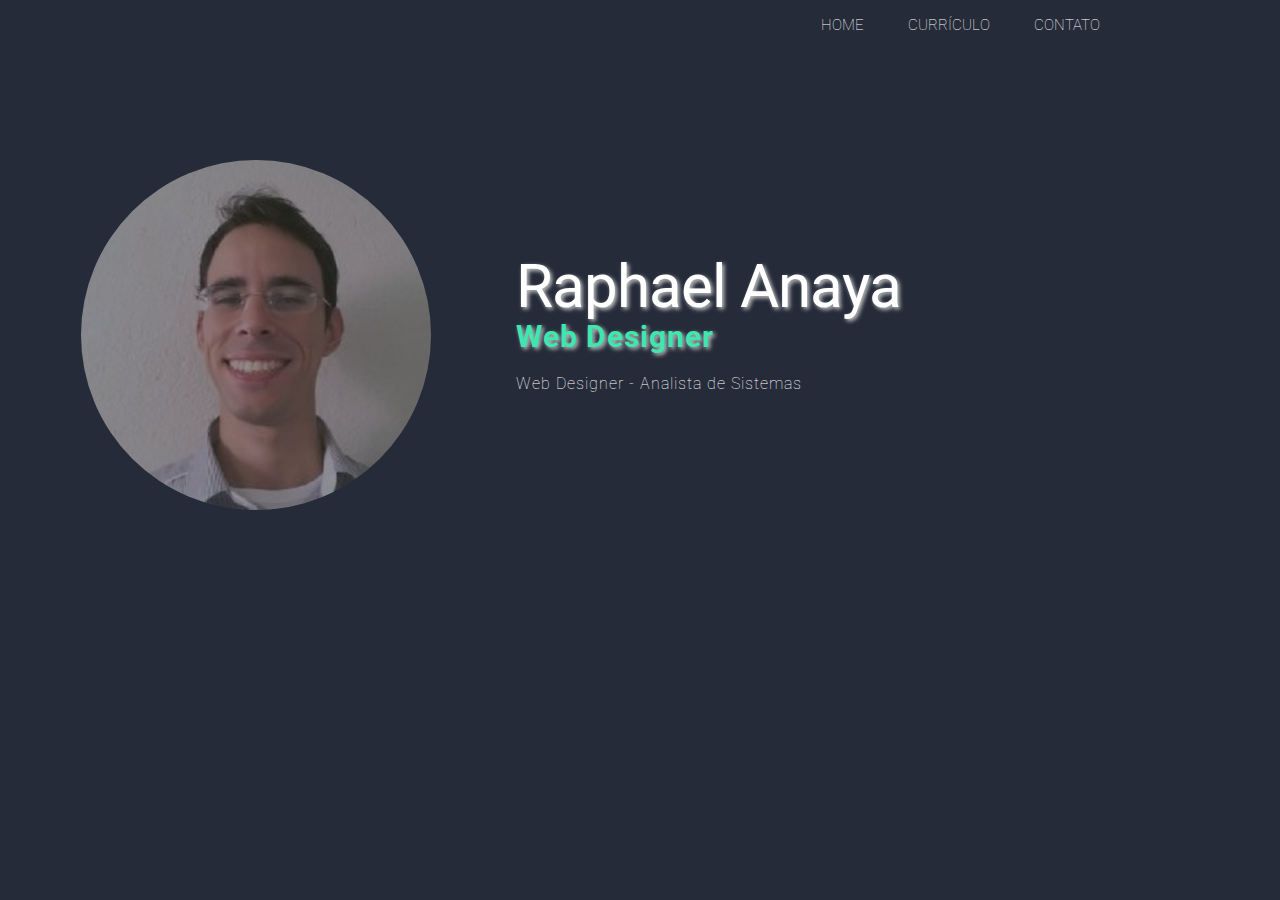
<file: index.html>
<!DOCTYPE html>

<html>

	<head>
		<title>Raphael Anaya - Currículo online</title>

		<meta charset="utf-8">
		<link rel="stylesheet" href="css/style.css">
		<link href="https://fonts.googleapis.com/css?family=Montserrat:100,400" rel="stylesheet">
		<link href="https://fonts.googleapis.com/css?family=Open+Sans" rel="stylesheet">
		<!--<link href="https://fonts.googleapis.com/css?family=Roboto:400,500" rel="stylesheet">-->
		<link href="https://fonts.googleapis.com/css?family=Roboto:300" rel="stylesheet">

	</head>


	<body>

			<nav class="topo">
				<ul>
					<li><a href="index.html">Home</a></li>
					<li><a href="curriculo.html">Currículo</a></li>
					<li><a href="contato.html">Contato</a></li>
					<li class="threeline-icon">&#9776;</li>
				</ul>
			</nav>

			<div class="capa">
			
				<div class="profile-pic">
					<img src="img/Raphael-Anaya-m.jpg" alt="Foto de Raphael Anaya">
				</div>

				<div class="profile-title">			
					<h1>Raphael Anaya<span>Web Designer</span></h1>
					<h2>Web Designer - Analista de Sistemas</h2>
				</div>
			</div>
		

	</body>

</html>
</file>
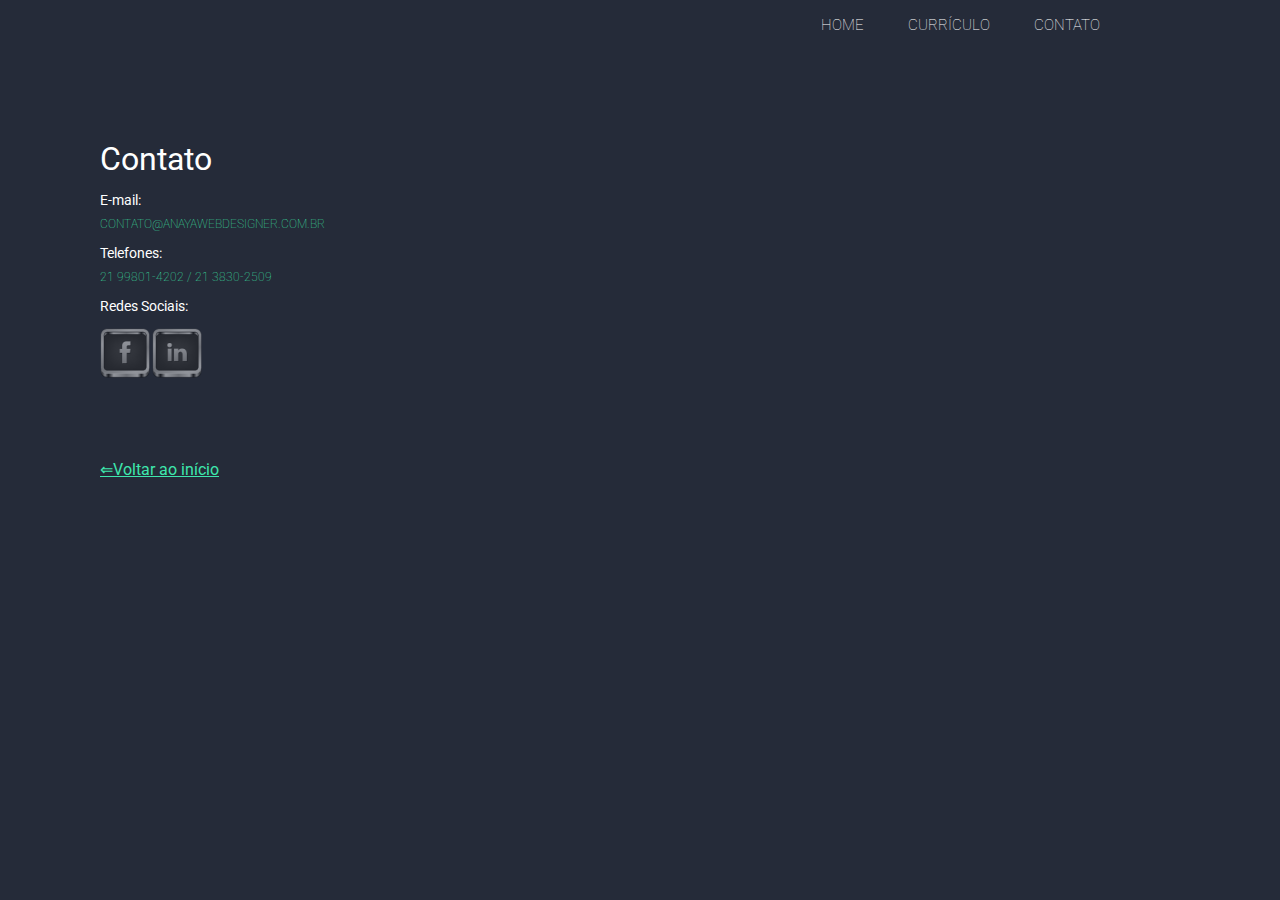
<file: contato.html>
<!DOCTYPE html>

<html>

	<head>
		<title>Contato - Raphael Anaya</title>
		<meta charset="utf-8">
		<link rel="stylesheet" href="css/style.css">
		<link href="https://fonts.googleapis.com/css?family=Montserrat:100,400" rel="stylesheet">
		<link href="https://fonts.googleapis.com/css?family=Roboto:300" rel="stylesheet">
	</head>

	<body>
		<nav class="topo">
			<ul>
				<li><a href="index.html">Home</a></li>
				<li><a href="curriculo.html">Currículo</a></li>
				<li><a href="contato.html">Contato</a></li>
				<li class="threeline-icon">&#9776;</li>
			</ul>
		</nav>

		<div class="main">

			<h1>Contato</h1>
			
			<h3>E-mail:</h3>
				<p>contato@anayawebdesigner.com.br</p>

			<h3>Telefones:</h3>
				<p>21 99801-4202 / 21 3830-2509</p>

			<h3>Redes Sociais:</h3>
				<a href="https://www.facebook.com/raphael.lima.3954?ref=bookmarks" target="_blank"><img title="Facebook Raphael Anaya" alt="[Facebook Raphael Anaya]" src="img/facebook.png" class="social-img"></a>

				<a href="https://www.linkedin.com/in/raphael-anaya-4b823a8b/" target="_blank"><img title="Linkedin Raphael Anaya" alt="[Linkedin Raphael Anaya]" src="img/linkedin.png" class="social-img"></a>
		
		</div>
		<br><br><br>

		<a class="voltar-link" href="index.html"> &lArr;Voltar ao início</a>

	</body>

</html>
</file>
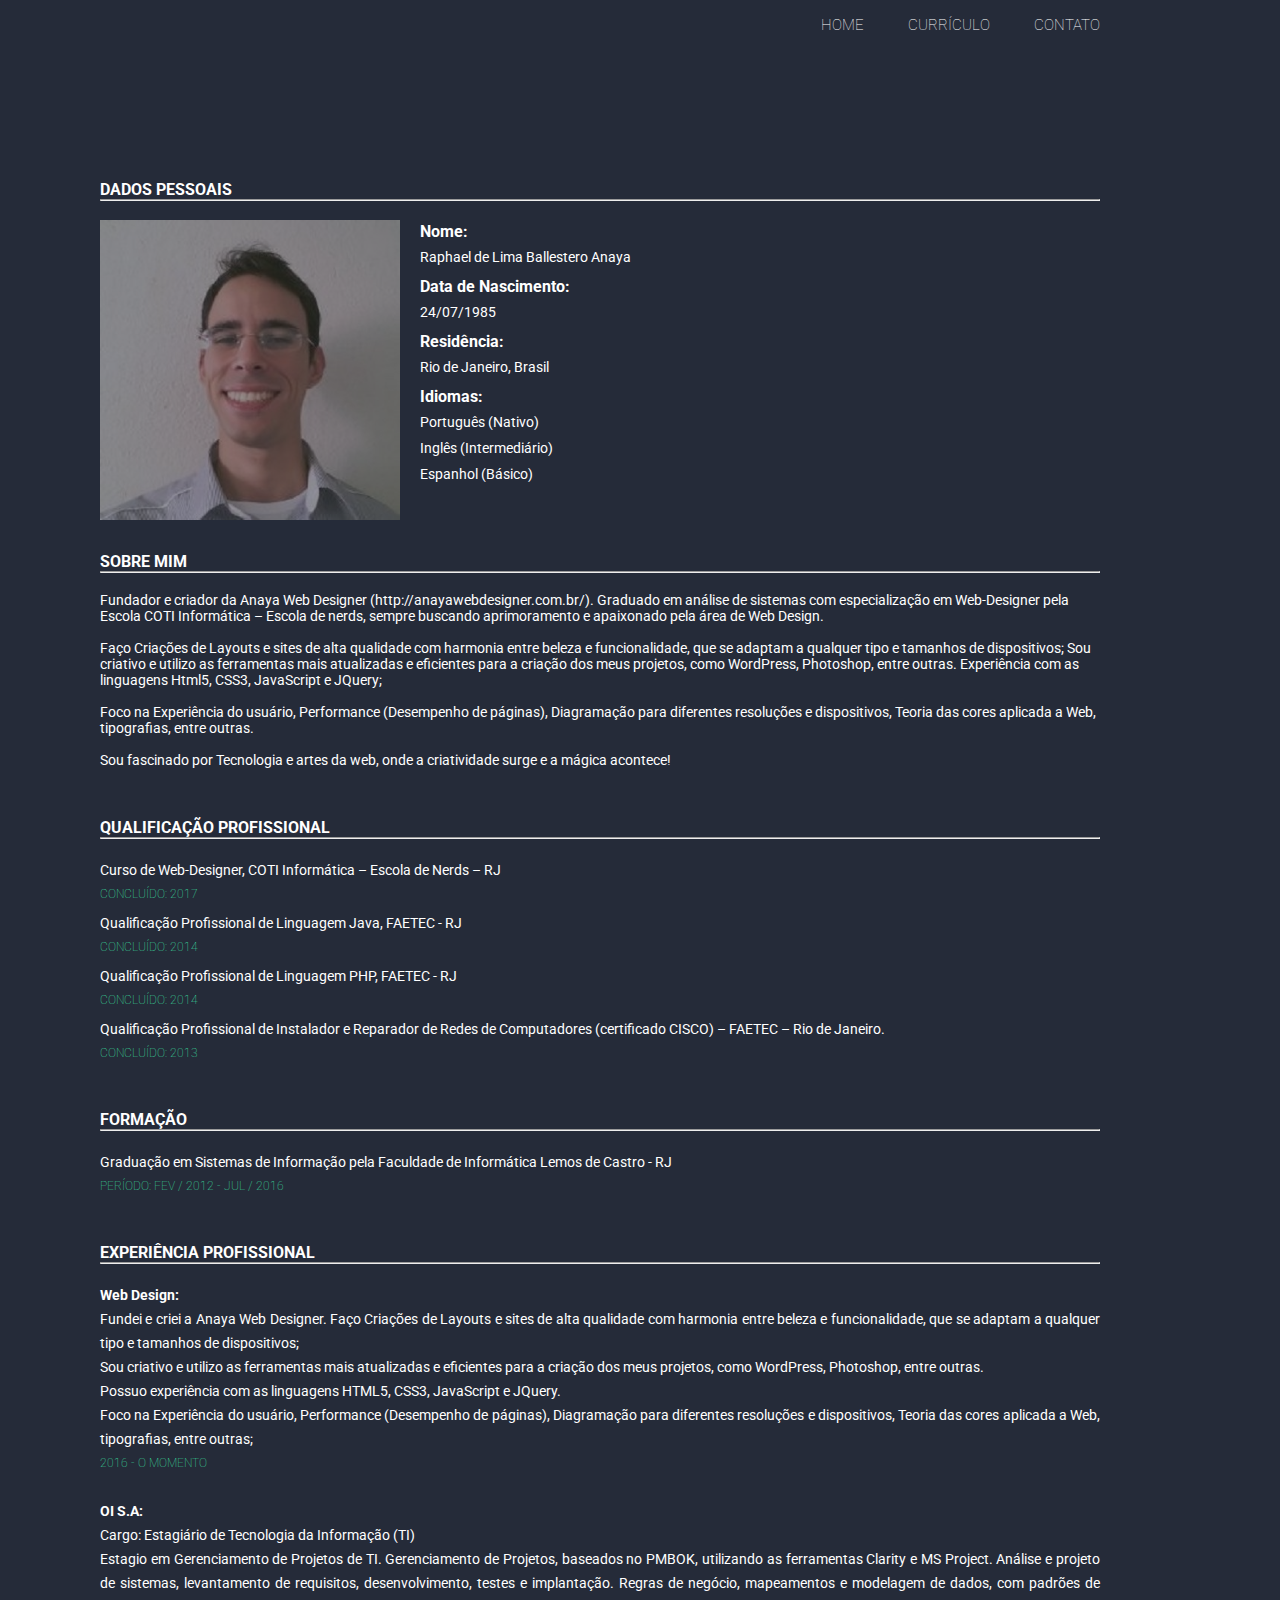
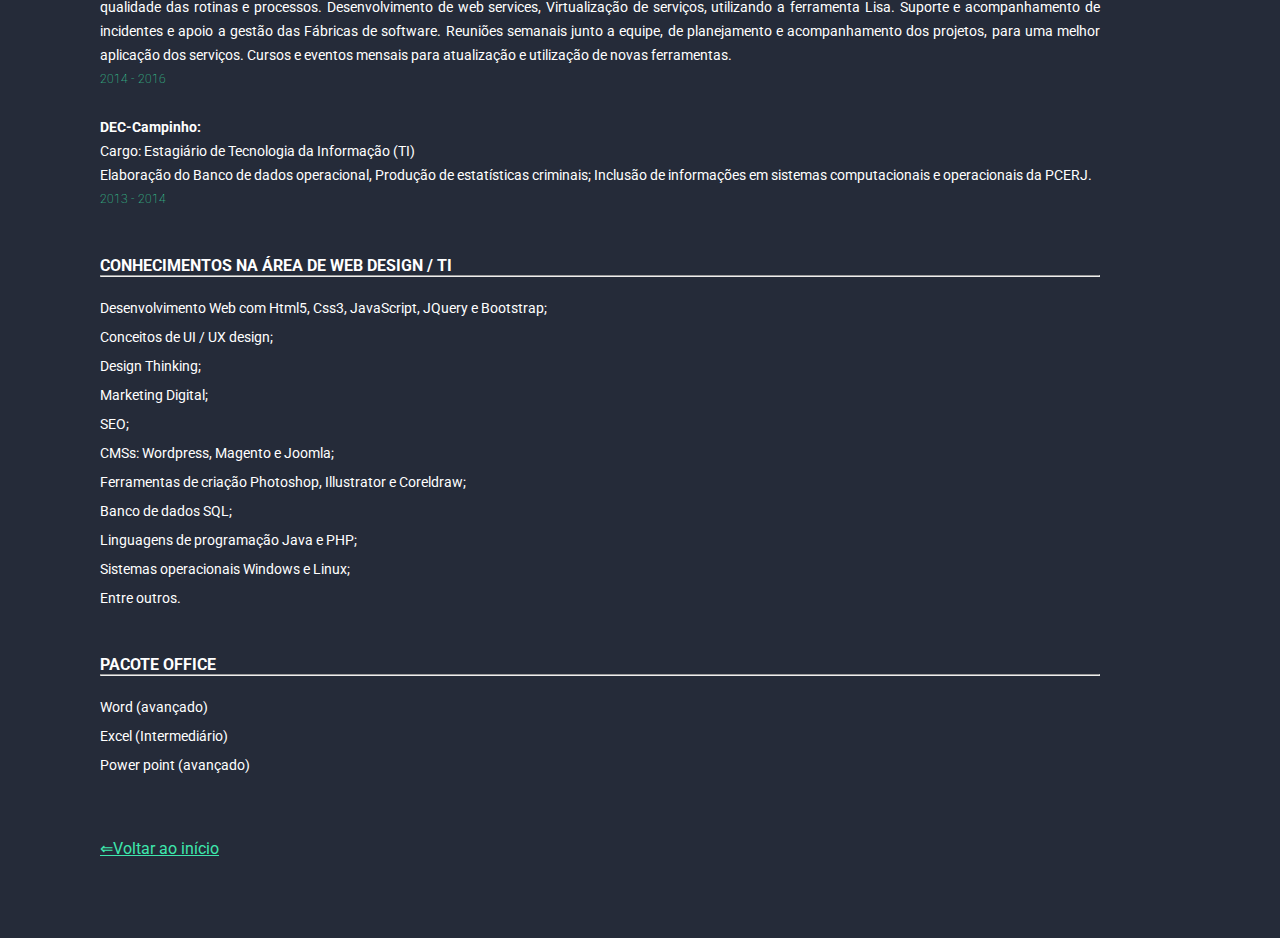
<file: curriculo.html>
<!DOCTYPE html>

<html>

	<head>
		<title>Currículo - Raphael Anaya</title>

		<meta charset="utf-8">
		<link rel="stylesheet" href="css/style.css">
		<link href="https://fonts.googleapis.com/css?family=Montserrat:100,400" rel="stylesheet">
		<link href="https://fonts.googleapis.com/css?family=Roboto:300" rel="stylesheet">

	</head>


<body>

	<nav class="topo">
		<ul>
			<li><a href="index.html">Home</a></li>
			<li><a href="curriculo.html">Currículo</a></li>
			<li><a href="contato.html">Contato</a></li>
			<li class="threeline-icon">&#9776;</li>
		</ul>
	</nav>

	<div class="main">
		
			<h2>Dados Pessoais</h2>
			<hr><br>

			<img src="img/Raphael-Anaya-m.jpg" alt="Foto de Raphael Anaya">

			<h3 class="tit">Nome:</h3>

				<p class="dados">Raphael de Lima Ballestero Anaya</p>

					<h3 class="tit">Data de Nascimento:</h3>

						<p class="dados">24/07/1985</p>

					<h3 class="tit">Residência:</h3>

						<p class="dados">Rio de Janeiro, Brasil</p>

					<h3 class="tit">Idiomas:</h3>

						<p class="dados">Português (Nativo)</p>
						<p class="dados">Inglês (Intermediário)</p>
						<p class="dados">Espanhol (Básico)</p>
							
					<h2 class="sobre">Sobre Mim</h2>
					<hr><br>

						<p class="dados">
							Fundador e criador da Anaya Web Designer (http://anayawebdesigner.com.br/). Graduado em análise de sistemas com especialização em Web-Designer pela Escola COTI Informática – Escola de nerds, sempre buscando aprimoramento e apaixonado pela área de Web Design.
							<br><br>
							Faço Criações de Layouts e sites de alta qualidade com harmonia entre beleza e funcionalidade, que se adaptam a qualquer tipo e tamanhos de dispositivos;
							Sou criativo e utilizo as ferramentas mais atualizadas e eficientes para a criação dos meus projetos, como WordPress, Photoshop, entre outras. 
							Experiência com as linguagens Html5, CSS3, JavaScript e JQuery;
							<br><br>
							Foco na Experiência do usuário, Performance (Desempenho de páginas), Diagramação para diferentes resoluções e dispositivos, Teoria das cores aplicada a Web, tipografias, entre outras.
							<br><br>
							Sou fascinado por Tecnologia e artes da web, onde a criatividade surge e a mágica acontece!
						</p>

					<h2>Qualificação profissional</h2>
					<hr><br>

					<h3>Curso de Web-Designer, COTI Informática – Escola de Nerds – RJ</h3>

						<p>Concluído: 2017</p>

					<h3>Qualificação Profissional de Linguagem Java, FAETEC - RJ</h3>

						<p>Concluído: 2014</p>

					<h3>Qualificação Profissional de Linguagem PHP, FAETEC - RJ</h3>

						<p>Concluído: 2014</p>

					<h3>Qualificação Profissional de Instalador e Reparador de Redes de Computadores (certificado CISCO) – FAETEC – Rio de Janeiro.</h3>

						<p>Concluído: 2013</p>

					<h2>Formação</h2>
					<hr><br>

					<h3>Graduação em Sistemas de Informação pela  Faculdade de Informática Lemos de Castro - RJ</h3>

						<p>Período: FEV / 2012 - JUL / 2016</p>

					
					<h2>Experiência profissional</h2>
					<hr><br>

					<h3>
						<span>Web Design:</span>
						<br>
						Fundei e criei a Anaya Web Designer.
						Faço Criações de Layouts e sites de alta qualidade com harmonia entre beleza e funcionalidade, que se adaptam a qualquer tipo e tamanhos de dispositivos;
						<br>
						Sou criativo e utilizo as ferramentas mais atualizadas e eficientes para a criação dos meus projetos, como WordPress, Photoshop, entre outras. 
						<br>
						Possuo experiência com as linguagens HTML5, CSS3, JavaScript e JQuery.
						<br>
						Foco na Experiência do usuário, Performance (Desempenho de páginas), Diagramação para diferentes resoluções e dispositivos, Teoria das cores aplicada a Web, tipografias, entre outras;
					</h3>

						<p>2016 - O momento</p>
						<br>

					<h3>
						<span>OI S.A:</span>
						<br>
						Cargo: Estagiário de Tecnologia da Informação (TI)
						<br>
						Estagio em Gerenciamento de Projetos de TI. Gerenciamento de Projetos, baseados no PMBOK, utilizando as ferramentas Clarity e MS Project. 
						Análise e projeto de sistemas, levantamento de requisitos, desenvolvimento, testes e implantação. Regras de negócio, mapeamentos e modelagem de dados, com padrões de qualidade das rotinas e processos.
						Desenvolvimento de web services, Virtualização de serviços, utilizando a ferramenta Lisa. Suporte e acompanhamento de incidentes e apoio a gestão das Fábricas de software. 
						Reuniões semanais junto a equipe, de planejamento e acompanhamento dos projetos, para uma melhor aplicação dos serviços. Cursos e eventos mensais para atualização e utilização de novas ferramentas.
					</h3>

						<p>2014 - 2016</p>
						<br>

					<h3>
						<span>DEC-Campinho:</span> 
						<br>
						Cargo: Estagiário de Tecnologia da Informação (TI)
						<br>
						Elaboração do Banco de dados operacional, Produção de estatísticas criminais;
						Inclusão de informações em sistemas computacionais e operacionais da PCERJ.
					</h3>

						<p>2013 - 2014</p>				

					<h2>Conhecimentos na área de Web design / TI</h2>
					<hr><br>

					<h3>Desenvolvimento Web com Html5, Css3, JavaScript, JQuery e Bootstrap;</h3>

					<h3>Conceitos de UI / UX design;</h3>

					<h3>Design Thinking;</h3>

					<h3>Marketing Digital;</h3>

					<h3>SEO;</h3>

					<h3>CMSs:  Wordpress, Magento e Joomla;</h3>

					<h3>Ferramentas de criação Photoshop, Illustrator e Coreldraw;</h3>

					<h3>Banco de dados SQL;</h3>

					<h3>Linguagens de programação Java e PHP;</h3>

					<h3>Sistemas operacionais Windows e Linux;</h3>

					<h3>Entre outros.</h3>

					<h2>Pacote Office</h2>
					<hr><br>

						<h3>Word (avançado)</h3>
						<h3>Excel (Intermediário)</h3>
						<h3>Power point (avançado)</h3>
						<br><br><br>

						<a class="curriculo-voltar-link" href="index.html"> &lArr;Voltar ao início<a>


	</div><!--main-->

</body>

</html>
</file>
<file: css/style.css>
*{
	margin: 0;
	padding: 0;
}

body{
	/*background-image:url("../img/fundo-efeito.png");
	background-repeat: no-repeat;
	background-size: 100%;*/
	background-color: #252b39;
	font-family: 'Roboto', sans-serif;
}

.topo{
	color: white;
	margin-bottom: 10px;
	animation-name: topo-menu;
	animation-duration: 4s;
}

.topo ul{
	text-align: none;
	text-align: right;
	margin-right: 170px;
	height: 50px;	
}

.topo li{
	display: inline-block;
	padding-left: 30px;
	padding-right: 10px;
	line-height: 50px;
	font-size: 15px;
	font-weight: 100;
	text-transform: uppercase;
}

.topo li.threeline-icon{
	display: none;
}

.capa{
	color: white;
	vertical-align: top;
}

.capa div{
	display: inline-block;
	height: 650px;
}

.profile-pic{
	text-align: center;
	width: 40%;
}

.profile-pic img{
	width: 350px;
	border-radius: 350px;
	margin-top: 100px;
	opacity: 0.5;

	animation-name: profile-capa;
	animation-duration: 2s;
}

.profile-title{
	vertical-align: top;
	width: 50%;
	letter-spacing: 10px;

	animation-name: profile-titulo-capa;
	animation-duration: 2s;
}

.profile-title h1{
	font-size: 60px;
	margin-top: 200px;
	font-weight: 400;
	line-height: 54px;
	text-shadow: 2px 2px 4px #ccc;
	letter-spacing: -1px;
	text-transform: capitalize;
}

.capa span{
	color: #3ee7ad;
	display: block;
	font-size: 30px;
	line-height:150%;
	letter-spacing: 1px;
	text-transform: capitalize;
}

.profile-title h2{
	font-size: 16px;
	font-weight: 100;
	margin-top: 15px;
	letter-spacing: 1px
}

/****Página - Currículo****/

.main{
	padding: 80px 180px 80px 100px;

	animation-name: conteudo-main;
	animation-duration: 2s;
}

.main h1{
	color: white;
	font-weight: normal;
	padding-bottom: 10px;
	top: 0;
}

.main img{
	width: 300px;
	float: left;
	margin-right: 20px;
	opacity: 0.5;
}

.main h2{
	color: white;
	font-size: 16px;
	text-transform: uppercase;
	font-weight: bold;
	margin-top: 40px;
}

.sobre{
	padding-top: 20px;
}

.main .tit{
	font-size: 16px;
	font-weight: bold;
}

.main h3{
	text-transform: none;
	font-size: 14px;	
	color: white;
	line-height: 24px;
	padding-bottom: 5px;
	text-align: justify;
	font-weight: normal;
}

span{
	font-weight: bold;
}

.main p.dados{
	font-size: 14px;
	font-weight: 400;
	color: white;
	padding-bottom: 10px;
	text-transform: none;
}

.main p{
	font-size: 12px;
	font-weight: 100;
	color: #3ee7ad;
	text-transform: uppercase;
	padding-bottom: 10px;
}

.link-nav{
	list-style: none;
	color: gray;
}

.link-nav li{
	display: inline-block;
}

/****Página - Contato****/

a .social-img{
	width: 50px;
	margin-right: 2px;
	margin-top: 5px
}

/****Ajustes navegação****/

.topo a{
	color: white;
	text-decoration: none;
}

.topo a:hover{
	color: #3ee7ad;
}

/****Background video****/

/*
video{
	position: absolute;
	top: 0;
	left: 0;
	display: block;
	width: 100%;
	opacity: 0.2;
	z-index: -1000;
}
*/

.voltar-link{
	color: #3ee7ad;	
	margin-left: 100px;
	margin-bottom: 40px;
}

.curriculo-voltar-link{
	color: #3ee7ad;	
}

@keyframes profile-capa{
	0%{opacity: 0; transform: translate(0px,20px)}
	100%{opacity: 1; transform: translate(0px,0px)}
}

@keyframes profile-titulo-capa{
	0%{opacity: 0; transform: translate(0px,-20px)}
	100%{opacity: 0.5; transform: translate(0px,0px)}
}

@keyframes topo-menu{
	0%{opacity: 0;}
	50%{opacity: 0;}
	100%{opacity: 1}
}

@keyframes conteudo-main{
	0%{opacity: 0; transform: translate(-20px,0px)}
	100%{opacity: 0.5; transform: translate(0px,0px)}
}
</file>
